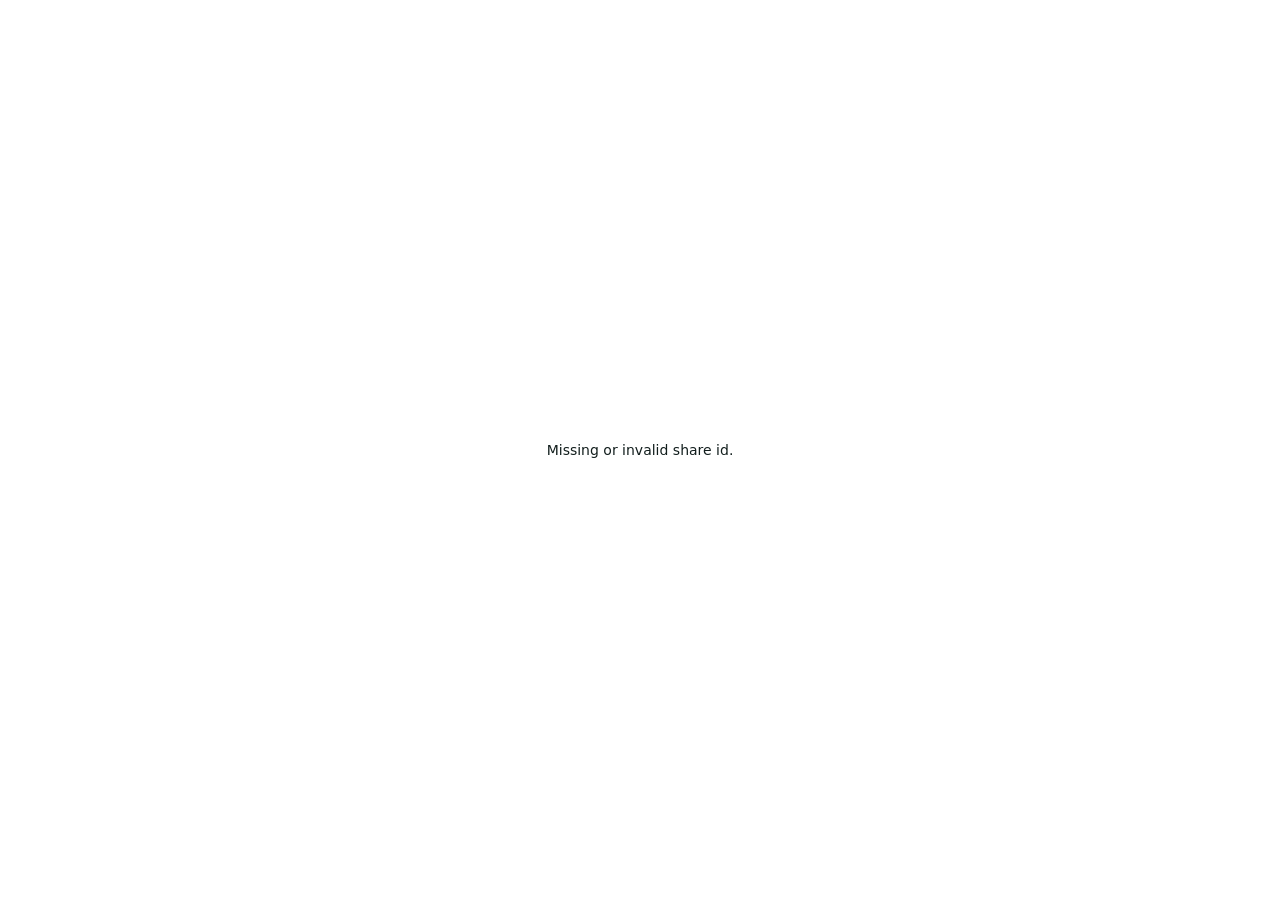
<file: share-renderer/index.html>
<!doctype html>
<!-- notes-app-share-renderer -->
<html lang="en">
<head>
<meta charset="utf-8">
<meta name="viewport" content="width=device-width,initial-scale=1">
<meta name="robots" content="noindex,nofollow">
<title>Shared note</title>
<meta name="color-scheme" content="dark light">
<style>
  html,body{margin:0;height:100%;background:#181c1c;color:#e0e0e0;font:14px system-ui,-apple-system,sans-serif}
  @media (prefers-color-scheme: light){
    html,body{background:#ffffff;color:#121e1d}
  }
  #frame{display:block;border:0;width:100%;height:100%}
  #status{position:fixed;inset:0;display:flex;align-items:center;justify-content:center;padding:24px;text-align:center}
</style>
</head>
<body>
<div id="status">Loading…</div>
<script>
(async () => {
  const status = document.getElementById('status');
  const fail = (msg) => { status.textContent = msg; };

  const id = new URLSearchParams(location.search).get('id');
  if (!id || !/^[a-f0-9]{20,40}$/i.test(id)) return fail('Missing or invalid share id.');

  let html;
  try {
    const r = await fetch(`https://api.github.com/gists/${id}`, {
      headers: { 'Accept': 'application/vnd.github+json' }
    });
    if (!r.ok) return fail(r.status === 404 ? 'Share not found.' : `Could not load share (HTTP ${r.status}).`);
    const gist = await r.json();
    const files = Object.values(gist.files);
    const file = files.find(f => /\.html?$/i.test(f.filename)) || files[0];
    if (!file) return fail('Share is empty.');
    html = file.truncated ? await (await fetch(file.raw_url)).text() : file.content;
  } catch (e) {
    return fail('Network error loading share.');
  }

  const iframe = document.createElement('iframe');
  iframe.id = 'frame';
  iframe.setAttribute('sandbox', 'allow-scripts');
  iframe.setAttribute('allow', 'fullscreen; pointer-lock');
  iframe.referrerPolicy = 'no-referrer';
  iframe.src = URL.createObjectURL(new Blob([html], { type: 'text/html;charset=utf-8' }));
  status.remove();
  document.body.appendChild(iframe);
})();
</script>
</body>
</html>
</file>
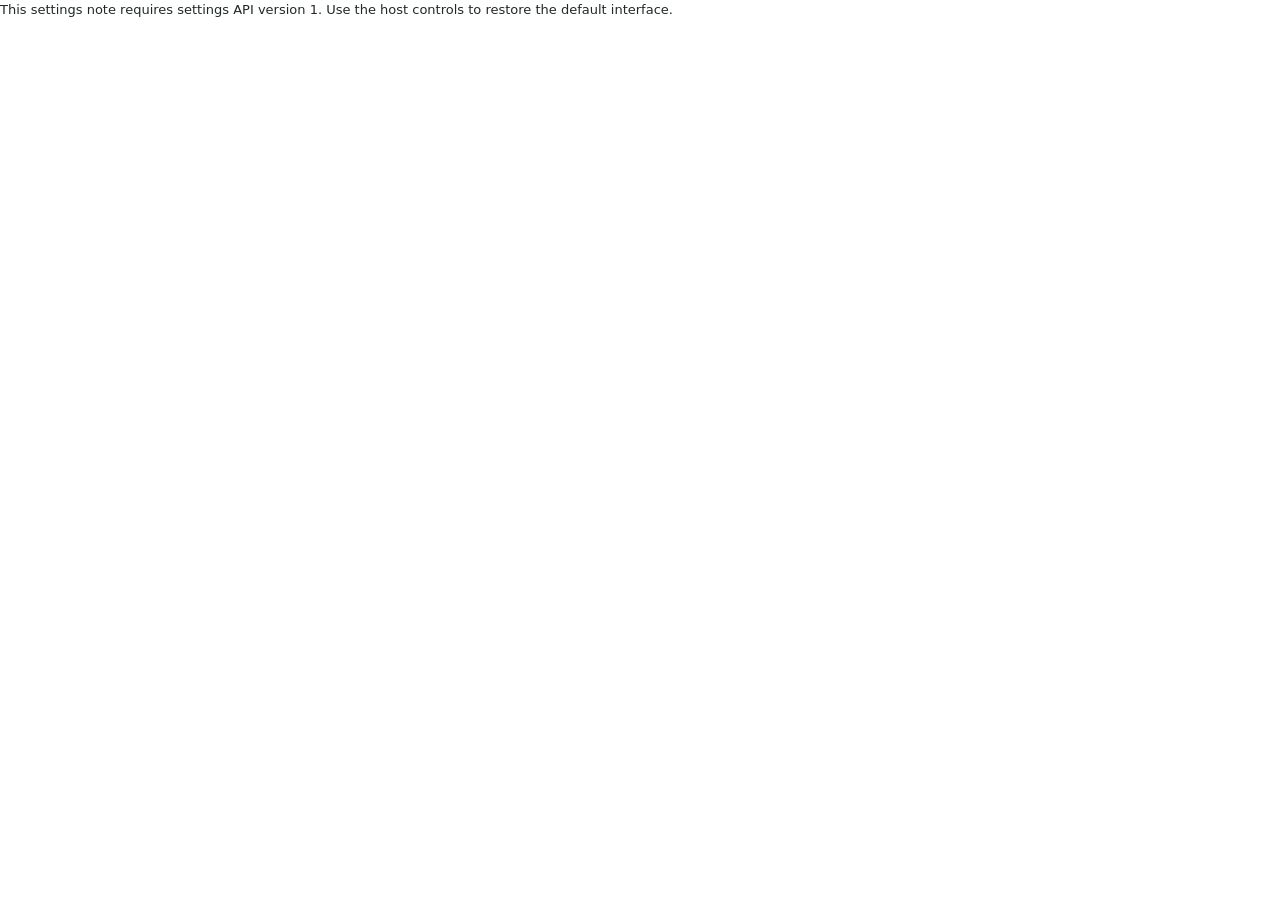
<file: settings/ui/index.html>
<!doctype html>
<html lang="en">
<head>
  <meta charset="utf-8">
  <meta name="viewport" content="width=device-width, initial-scale=1">
  <title>Project settings</title>
  <!-- Relative UI assets are served together from one validated publication. -->
  <link rel="stylesheet" href="settings.css">
  <script defer src="note://settings/assets/marked.min.js"></script>
  <script defer src="note://settings/assets/purify.min.js"></script>
  <script defer src="renderer.js"></script>
  <script defer src="bootstrap.js"></script>
</head>
<body>
  <main id="project-settings-body" aria-label="Project settings"></main>
</body>
</html>
</file>
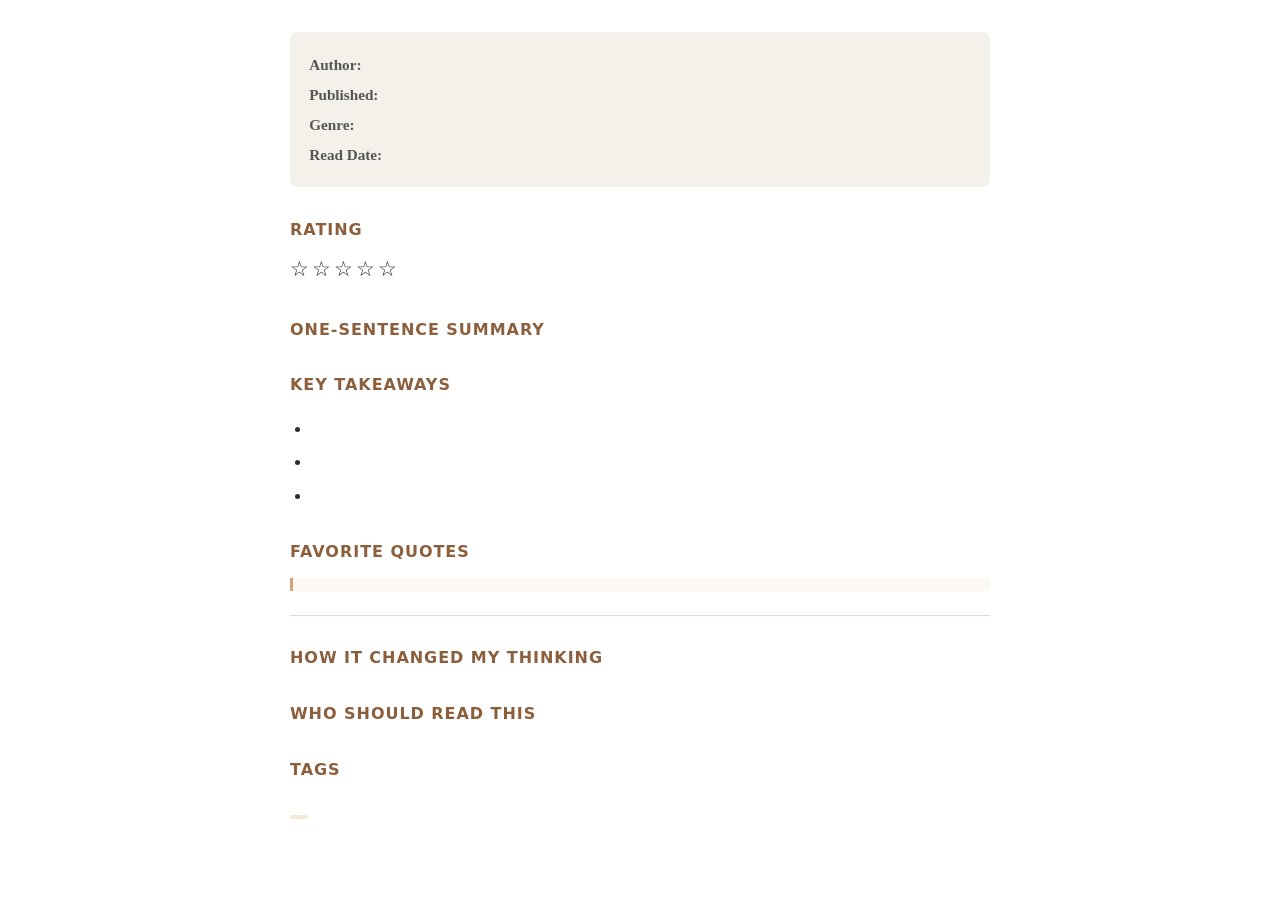
<file: templates/book-notes/index.html>
<!DOCTYPE html>
<html lang="en">
<head>
  <meta charset="UTF-8">
  <title>Book Notes</title>
  <style>
    body { font-family: 'Georgia', 'Times New Roman', serif; max-width: 700px; margin: 2rem auto; padding: 0 1.5rem; color: #2d2d2d; line-height: 1.7; }
    h1 { font-size: 1.8rem; font-weight: 400; margin-bottom: 0.2rem; }
    .book-meta { background: #f4f1eb; border-radius: 8px; padding: 1rem 1.2rem; margin-bottom: 1.8rem; }
    .book-meta p { margin: 0.25rem 0; font-size: 0.95rem; color: #555; }
    h2 { font-family: 'Segoe UI', system-ui, sans-serif; font-size: 1rem; color: #8b5e3c; margin-top: 1.8rem; margin-bottom: 0.5rem; text-transform: uppercase; letter-spacing: 0.06em; font-weight: 700; }
    .rating { font-size: 1.3rem; letter-spacing: 0.15em; margin: 0.3rem 0 1rem; }
    blockquote { border-left: 3px solid #d4a574; margin: 0.8rem 0; padding: 0.4rem 1rem; color: #6b4e2e; font-style: italic; background: #fdf8f3; }
    ul { padding-left: 1.3rem; }
    li { margin-bottom: 0.4rem; }
    .tag { display: inline-block; background: #f4e8d9; color: #8b5e3c; padding: 0.1rem 0.55rem; border-radius: 10px; font-size: 0.8rem; font-family: 'Segoe UI', sans-serif; margin-right: 0.3rem; font-weight: 600; }
    hr { border: none; border-top: 1px solid #e8dcc8; margin: 1.5rem 0; }
  </style>
</head>
<body>
  <h1></h1>
  <div class="book-meta">
    <p><strong>Author:</strong> </p>
    <p><strong>Published:</strong> </p>
    <p><strong>Genre:</strong> </p>
    <p><strong>Read Date:</strong> </p>
  </div>

  <h2>Rating</h2>
  <p class="rating">☆☆☆☆☆</p>

  <h2>One-Sentence Summary</h2>
  <p></p>

  <h2>Key Takeaways</h2>
  <ul>
    <li></li>
    <li></li>
    <li></li>
  </ul>

  <h2>Favorite Quotes</h2>
  <blockquote></blockquote>

  <hr>

  <h2>How It Changed My Thinking</h2>
  <p></p>

  <h2>Who Should Read This</h2>
  <p></p>

  <h2>Tags</h2>
  <p><span class="tag"></span></p>
</body>
</html>
</file>
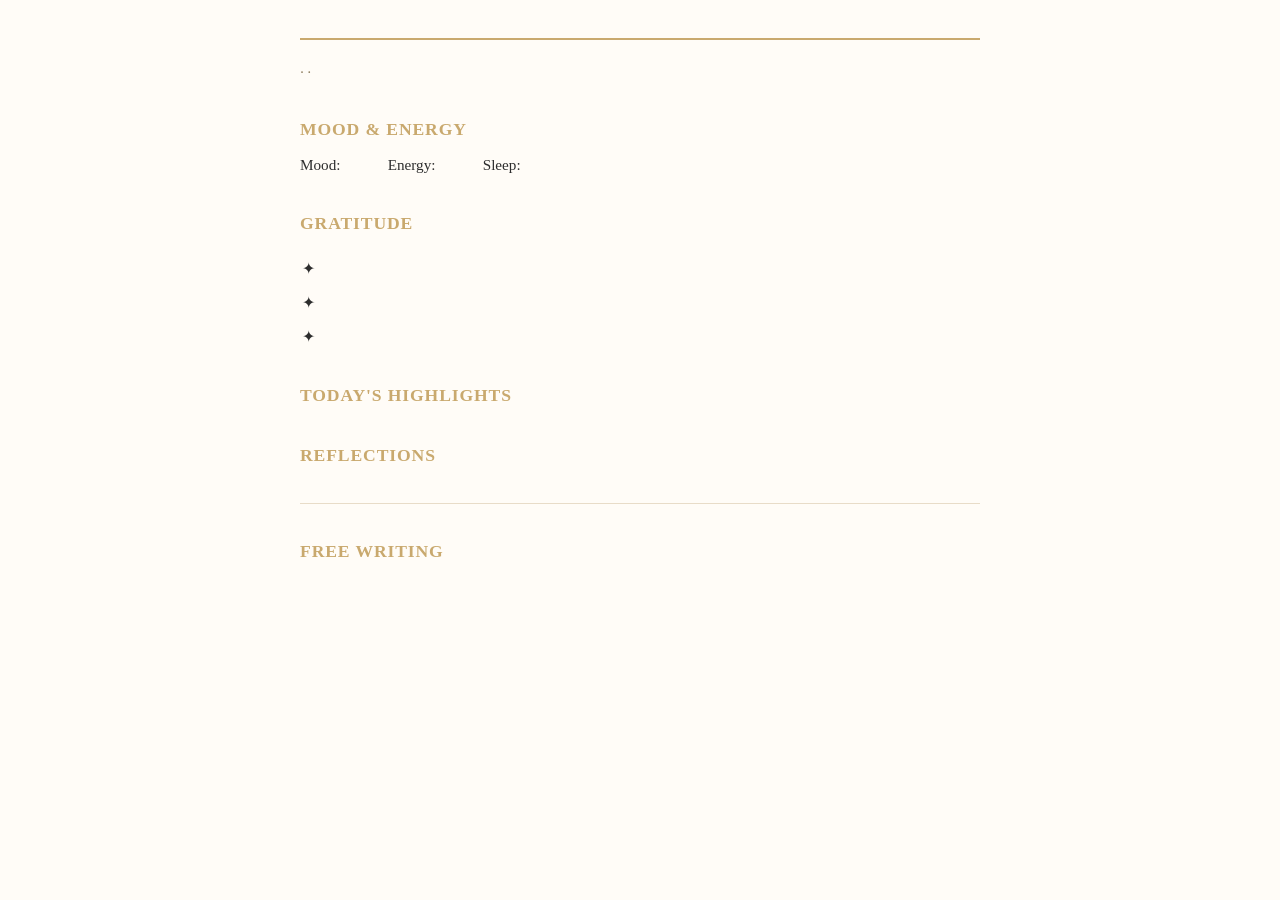
<file: templates/daily-journal/index.html>
<!DOCTYPE html>
<html lang="en">
<head>
  <meta charset="UTF-8">
  <title>Daily Journal</title>
  <style>
    body { font-family: 'Georgia', 'Times New Roman', serif; max-width: 680px; margin: 2rem auto; padding: 0 1.5rem; color: #2d2d2d; line-height: 1.75; background: #fffcf7; }
    h1 { font-size: 1.8rem; font-weight: 400; border-bottom: 2px solid #c9a96e; padding-bottom: 0.4rem; color: #5c4b2a; }
    .meta { color: #8a7a5a; font-size: 0.9rem; margin-bottom: 1.8rem; font-style: italic; }
    h2 { font-size: 1.1rem; color: #c9a96e; margin-top: 1.8rem; margin-bottom: 0.4rem; font-weight: 600; letter-spacing: 0.05em; text-transform: uppercase; }
    .mood-row { display: flex; gap: 2rem; margin: 0.5rem 0 1rem; }
    .mood-item { font-size: 0.95rem; }
    ul { padding-left: 1.2rem; list-style: '✦ '; }
    li { margin-bottom: 0.4rem; }
    blockquote { border-left: 3px solid #c9a96e; margin: 1rem 0; padding: 0.5rem 1rem; color: #6b5d3f; font-style: italic; background: #fff8ec; }
    hr { border: none; border-top: 1px solid #e8dcc8; margin: 2rem 0; }
  </style>
</head>
<body>
  <h1></h1>
  <div class="meta"> ·  · </div>

  <h2>Mood &amp; Energy</h2>
  <div class="mood-row">
    <span class="mood-item">Mood: &nbsp;&nbsp;&nbsp;</span>
    <span class="mood-item">Energy: &nbsp;&nbsp;&nbsp;</span>
    <span class="mood-item">Sleep: &nbsp;&nbsp;&nbsp;</span>
  </div>

  <h2>Gratitude</h2>
  <ul>
    <li></li>
    <li></li>
    <li></li>
  </ul>

  <h2>Today's Highlights</h2>
  <p></p>

  <h2>Reflections</h2>
  <p></p>

  <hr>

  <h2>Free Writing</h2>
  <p></p>
</body>
</html>
</file>
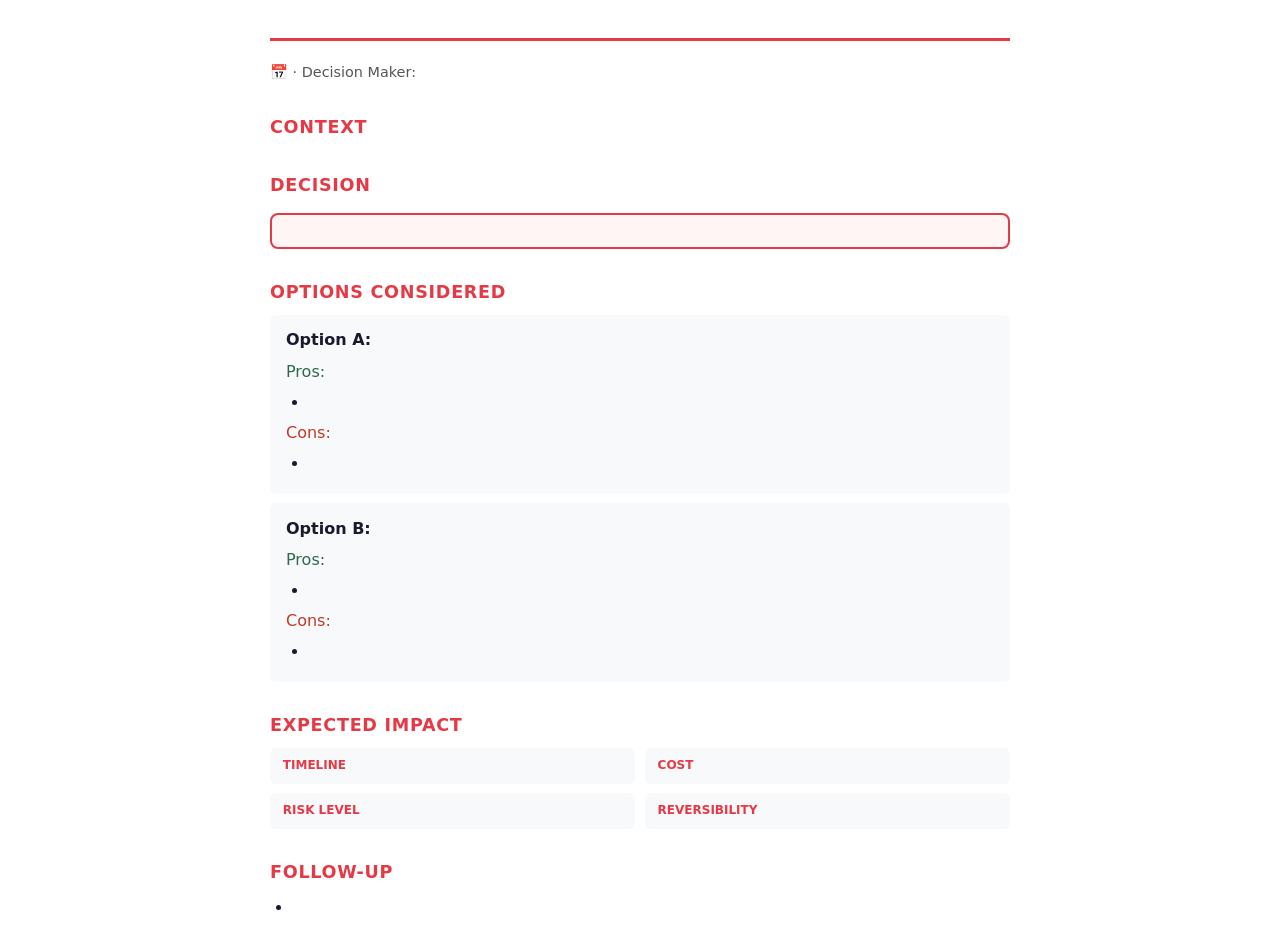
<file: templates/decision-log/index.html>
<!DOCTYPE html>
<html lang="en">
<head>
  <meta charset="UTF-8">
  <title>Decision Log</title>
  <style>
    body { font-family: 'Segoe UI', system-ui, -apple-system, sans-serif; max-width: 740px; margin: 2rem auto; padding: 0 1.5rem; color: #1a1a2e; line-height: 1.65; }
    h1 { font-size: 1.8rem; border-bottom: 3px solid #e63946; padding-bottom: 0.4rem; }
    .meta { color: #555; font-size: 0.9rem; margin-bottom: 1.5rem; }
    h2 { font-size: 1.1rem; color: #e63946; margin-top: 1.8rem; margin-bottom: 0.5rem; text-transform: uppercase; letter-spacing: 0.04em; }
    .decision-box { background: #fff5f5; border: 2px solid #e63946; border-radius: 8px; padding: 1rem 1.2rem; margin: 0.8rem 0 1.5rem; font-size: 1.05rem; font-weight: 500; }
    .option { background: #f8f9fa; border-radius: 6px; padding: 0.8rem 1rem; margin-bottom: 0.6rem; }
    .option-header { font-weight: 600; margin-bottom: 0.3rem; }
    .pros { color: #2d6a4f; }
    .cons { color: #c0392b; }
    ul { padding-left: 1.4rem; margin: 0.3rem 0; }
    li { margin-bottom: 0.25rem; font-size: 0.95rem; }
    .impact-grid { display: grid; grid-template-columns: 1fr 1fr; gap: 0.6rem; margin-top: 0.5rem; }
    .impact-item { background: #f8f9fa; padding: 0.5rem 0.8rem; border-radius: 6px; font-size: 0.9rem; }
    .impact-item strong { display: block; font-size: 0.75rem; text-transform: uppercase; color: #e63946; }
  </style>
</head>
<body>
  <h1></h1>
  <div class="meta">📅  · Decision Maker: </div>

  <h2>Context</h2>
  <p></p>

  <h2>Decision</h2>
  <div class="decision-box"></div>

  <h2>Options Considered</h2>
  <div class="option">
    <div class="option-header">Option A: </div>
    <span class="pros">Pros:</span>
    <ul><li></li></ul>
    <span class="cons">Cons:</span>
    <ul><li></li></ul>
  </div>
  <div class="option">
    <div class="option-header">Option B: </div>
    <span class="pros">Pros:</span>
    <ul><li></li></ul>
    <span class="cons">Cons:</span>
    <ul><li></li></ul>
  </div>

  <h2>Expected Impact</h2>
  <div class="impact-grid">
    <div class="impact-item"><strong>Timeline</strong> </div>
    <div class="impact-item"><strong>Cost</strong> </div>
    <div class="impact-item"><strong>Risk Level</strong> </div>
    <div class="impact-item"><strong>Reversibility</strong> </div>
  </div>

  <h2>Follow-up</h2>
  <ul>
    <li></li>
  </ul>
</body>
</html>
</file>
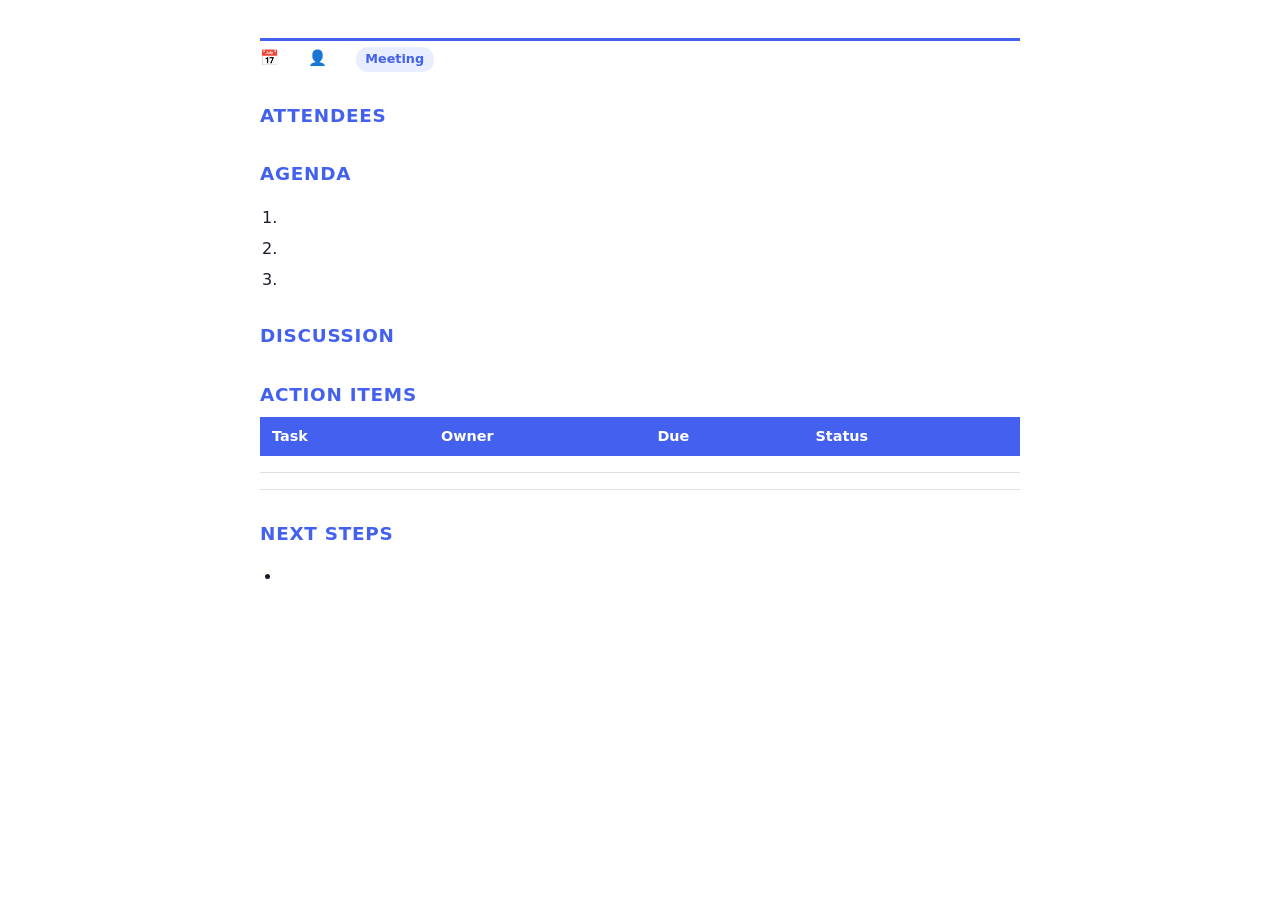
<file: templates/meeting-notes/index.html>
<!DOCTYPE html>
<html lang="en">
<head>
  <meta charset="UTF-8">
  <title>Meeting Notes</title>
  <style>
    body { font-family: 'Segoe UI', system-ui, -apple-system, sans-serif; max-width: 760px; margin: 2rem auto; padding: 0 1.5rem; color: #1a1a2e; line-height: 1.6; }
    h1 { font-size: 1.8rem; border-bottom: 3px solid #4361ee; padding-bottom: 0.4rem; margin-bottom: 0.3rem; }
    .meta { color: #555; font-size: 0.95rem; margin-bottom: 1.5rem; }
    .meta span { margin-right: 1.5rem; }
    h2 { font-size: 1.15rem; color: #4361ee; margin-top: 1.8rem; margin-bottom: 0.5rem; text-transform: uppercase; letter-spacing: 0.04em; }
    ul, ol { padding-left: 1.4rem; }
    li { margin-bottom: 0.35rem; }
    table { width: 100%; border-collapse: collapse; margin-top: 0.5rem; }
    th { background: #4361ee; color: #fff; text-align: left; padding: 0.5rem 0.75rem; font-weight: 600; font-size: 0.9rem; }
    td { padding: 0.5rem 0.75rem; border-bottom: 1px solid #e0e0e0; }
    tr:hover td { background: #f0f4ff; }
    .badge { display: inline-block; background: #e8edff; color: #4361ee; padding: 0.15rem 0.6rem; border-radius: 12px; font-size: 0.8rem; font-weight: 600; }
  </style>
</head>
<body>
  <h1></h1>
  <div class="meta">
    <span>📅 </span>
    <span>👤 </span>
    <span class="badge">Meeting</span>
  </div>

  <h2>Attendees</h2>
  <p></p>

  <h2>Agenda</h2>
  <ol>
    <li></li>
    <li></li>
    <li></li>
  </ol>

  <h2>Discussion</h2>
  <p></p>

  <h2>Action Items</h2>
  <table>
    <thead>
      <tr><th>Task</th><th>Owner</th><th>Due</th><th>Status</th></tr>
    </thead>
    <tbody>
      <tr><td></td><td></td><td></td><td></td></tr>
      <tr><td></td><td></td><td></td><td></td></tr>
    </tbody>
  </table>

  <h2>Next Steps</h2>
  <ul>
    <li></li>
  </ul>
</body>
</html>
</file>
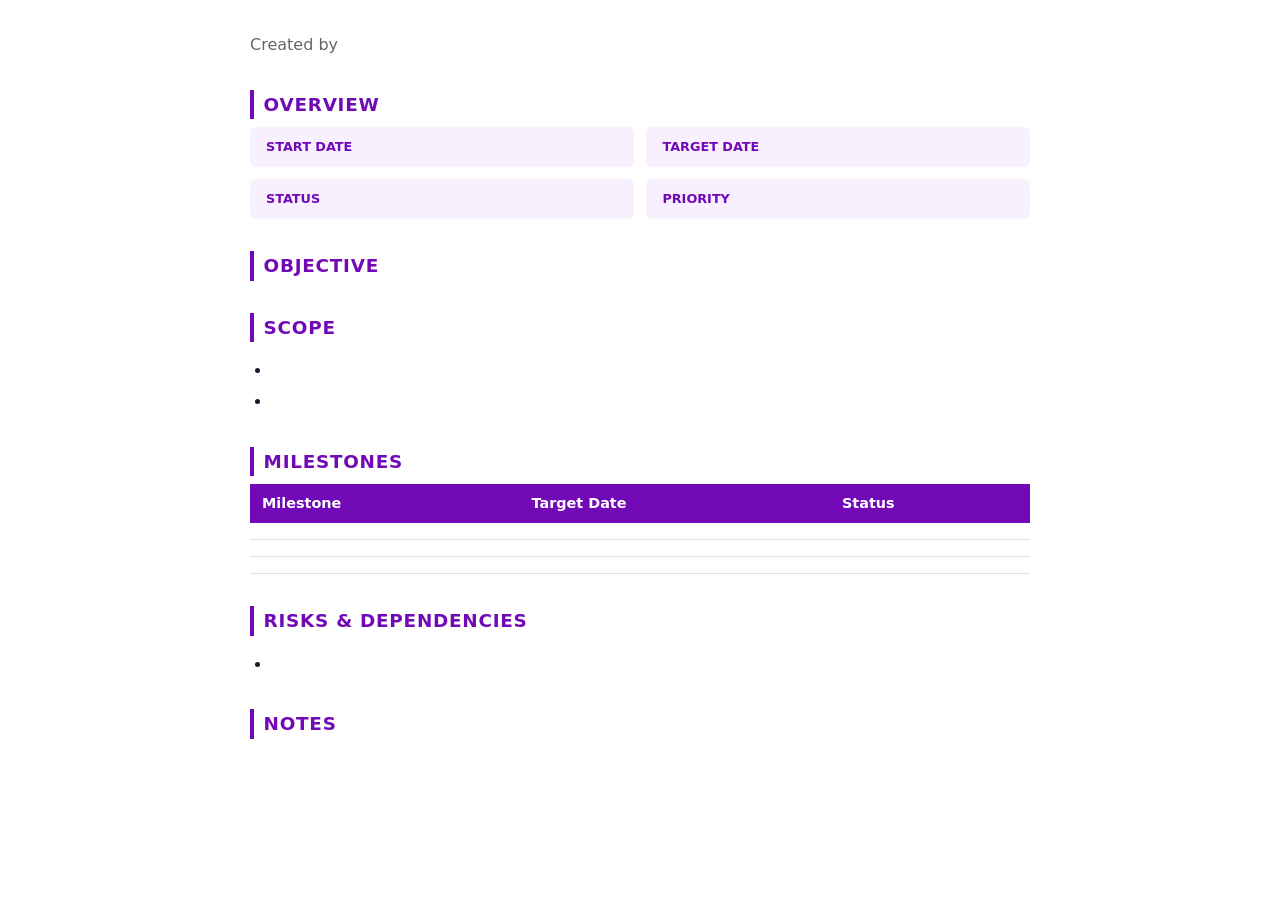
<file: templates/project-plan/index.html>
<!DOCTYPE html>
<html lang="en">
<head>
  <meta charset="UTF-8">
  <title>Project Plan</title>
  <style>
    body { font-family: 'Segoe UI', system-ui, -apple-system, sans-serif; max-width: 780px; margin: 2rem auto; padding: 0 1.5rem; color: #1a1a2e; line-height: 1.6; }
    h1 { font-size: 1.8rem; margin-bottom: 0.2rem; }
    .subtitle { color: #666; font-size: 1rem; margin-bottom: 1.5rem; }
    h2 { font-size: 1.15rem; color: #7209b7; margin-top: 2rem; margin-bottom: 0.5rem; text-transform: uppercase; letter-spacing: 0.04em; border-left: 4px solid #7209b7; padding-left: 0.6rem; }
    table { width: 100%; border-collapse: collapse; margin-top: 0.5rem; }
    th { background: #7209b7; color: #fff; text-align: left; padding: 0.5rem 0.75rem; font-weight: 600; font-size: 0.9rem; }
    td { padding: 0.5rem 0.75rem; border-bottom: 1px solid #e0e0e0; }
    .status-badge { display: inline-block; padding: 0.1rem 0.5rem; border-radius: 10px; font-size: 0.8rem; font-weight: 600; }
    .overview-grid { display: grid; grid-template-columns: 1fr 1fr; gap: 0.8rem; margin: 0.5rem 0; }
    .overview-item { background: #f8f0ff; padding: 0.6rem 1rem; border-radius: 6px; }
    .overview-item strong { color: #7209b7; display: block; font-size: 0.8rem; text-transform: uppercase; }
    ul { padding-left: 1.4rem; }
    li { margin-bottom: 0.35rem; }
  </style>
</head>
<body>
  <h1></h1>
  <div class="subtitle">Created  by </div>

  <h2>Overview</h2>
  <div class="overview-grid">
    <div class="overview-item"><strong>Start Date</strong> </div>
    <div class="overview-item"><strong>Target Date</strong> </div>
    <div class="overview-item"><strong>Status</strong> </div>
    <div class="overview-item"><strong>Priority</strong> </div>
  </div>

  <h2>Objective</h2>
  <p></p>

  <h2>Scope</h2>
  <ul>
    <li></li>
    <li></li>
  </ul>

  <h2>Milestones</h2>
  <table>
    <thead>
      <tr><th>Milestone</th><th>Target Date</th><th>Status</th></tr>
    </thead>
    <tbody>
      <tr><td></td><td></td><td></td></tr>
      <tr><td></td><td></td><td></td></tr>
      <tr><td></td><td></td><td></td></tr>
    </tbody>
  </table>

  <h2>Risks &amp; Dependencies</h2>
  <ul>
    <li></li>
  </ul>

  <h2>Notes</h2>
  <p></p>
</body>
</html>
</file>
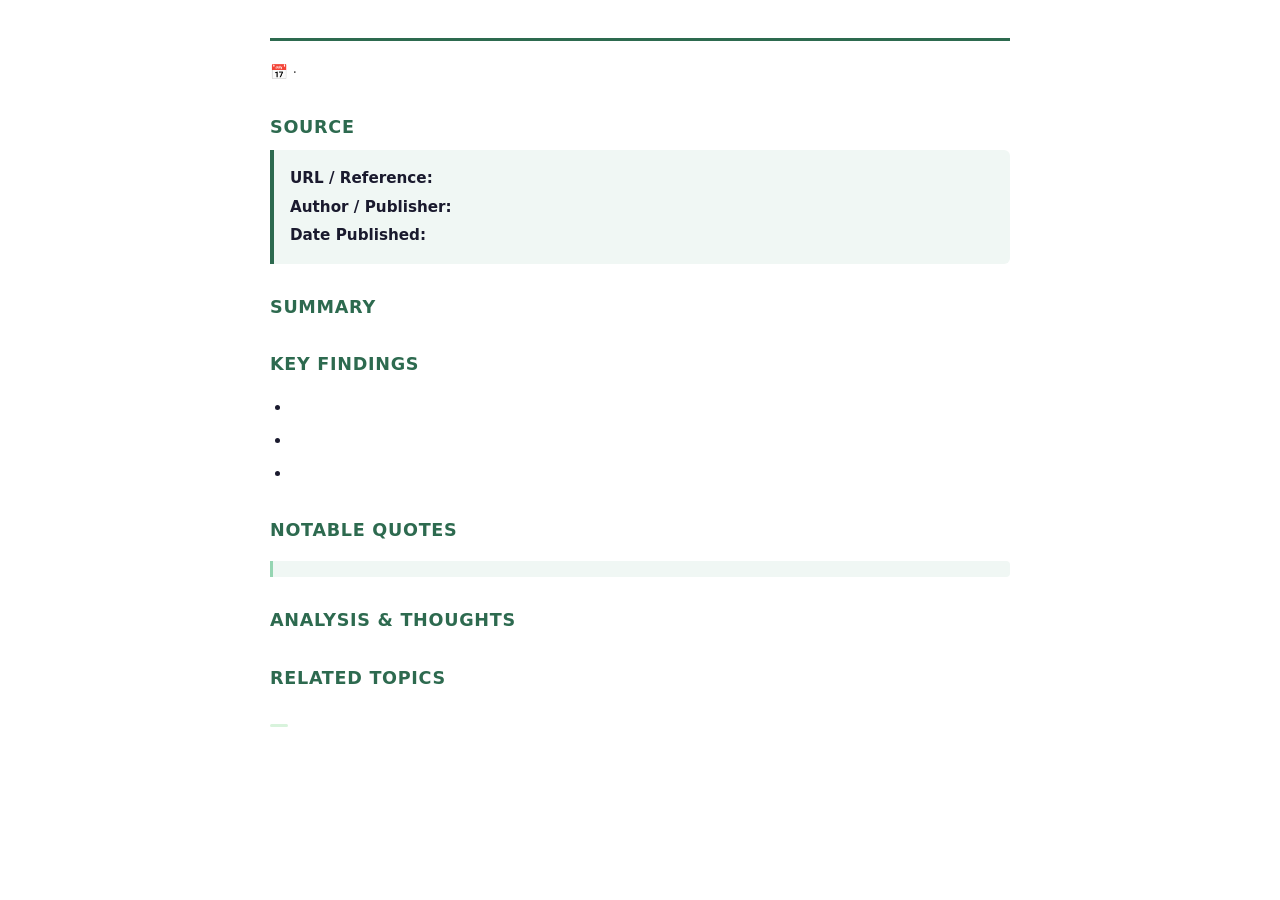
<file: templates/research-note/index.html>
<!DOCTYPE html>
<html lang="en">
<head>
  <meta charset="UTF-8">
  <title>Research Note</title>
  <style>
    body { font-family: 'Segoe UI', system-ui, -apple-system, sans-serif; max-width: 740px; margin: 2rem auto; padding: 0 1.5rem; color: #1a1a2e; line-height: 1.65; }
    h1 { font-size: 1.8rem; border-bottom: 3px solid #2d6a4f; padding-bottom: 0.4rem; }
    .meta { color: #555; font-size: 0.9rem; margin-bottom: 1.5rem; }
    h2 { font-size: 1.1rem; color: #2d6a4f; margin-top: 1.8rem; margin-bottom: 0.5rem; text-transform: uppercase; letter-spacing: 0.04em; }
    .source-box { background: #f0f7f4; border-left: 4px solid #2d6a4f; padding: 0.8rem 1rem; border-radius: 0 6px 6px 0; margin: 0.5rem 0 1.2rem; }
    .source-box p { margin: 0.2rem 0; font-size: 0.95rem; }
    ul { padding-left: 1.4rem; }
    li { margin-bottom: 0.4rem; }
    blockquote { border-left: 3px solid #95d5b2; margin: 1rem 0; padding: 0.5rem 1rem; background: #f0f7f4; color: #2d4a3e; font-style: italic; border-radius: 0 4px 4px 0; }
    .tag { display: inline-block; background: #d8f3dc; color: #2d6a4f; padding: 0.1rem 0.55rem; border-radius: 10px; font-size: 0.8rem; margin-right: 0.3rem; font-weight: 600; }
  </style>
</head>
<body>
  <h1></h1>
  <div class="meta">📅  · </div>

  <h2>Source</h2>
  <div class="source-box">
    <p><strong>URL / Reference:</strong> </p>
    <p><strong>Author / Publisher:</strong> </p>
    <p><strong>Date Published:</strong> </p>
  </div>

  <h2>Summary</h2>
  <p></p>

  <h2>Key Findings</h2>
  <ul>
    <li></li>
    <li></li>
    <li></li>
  </ul>

  <h2>Notable Quotes</h2>
  <blockquote></blockquote>

  <h2>Analysis &amp; Thoughts</h2>
  <p></p>

  <h2>Related Topics</h2>
  <p><span class="tag"></span></p>
</body>
</html>
</file>
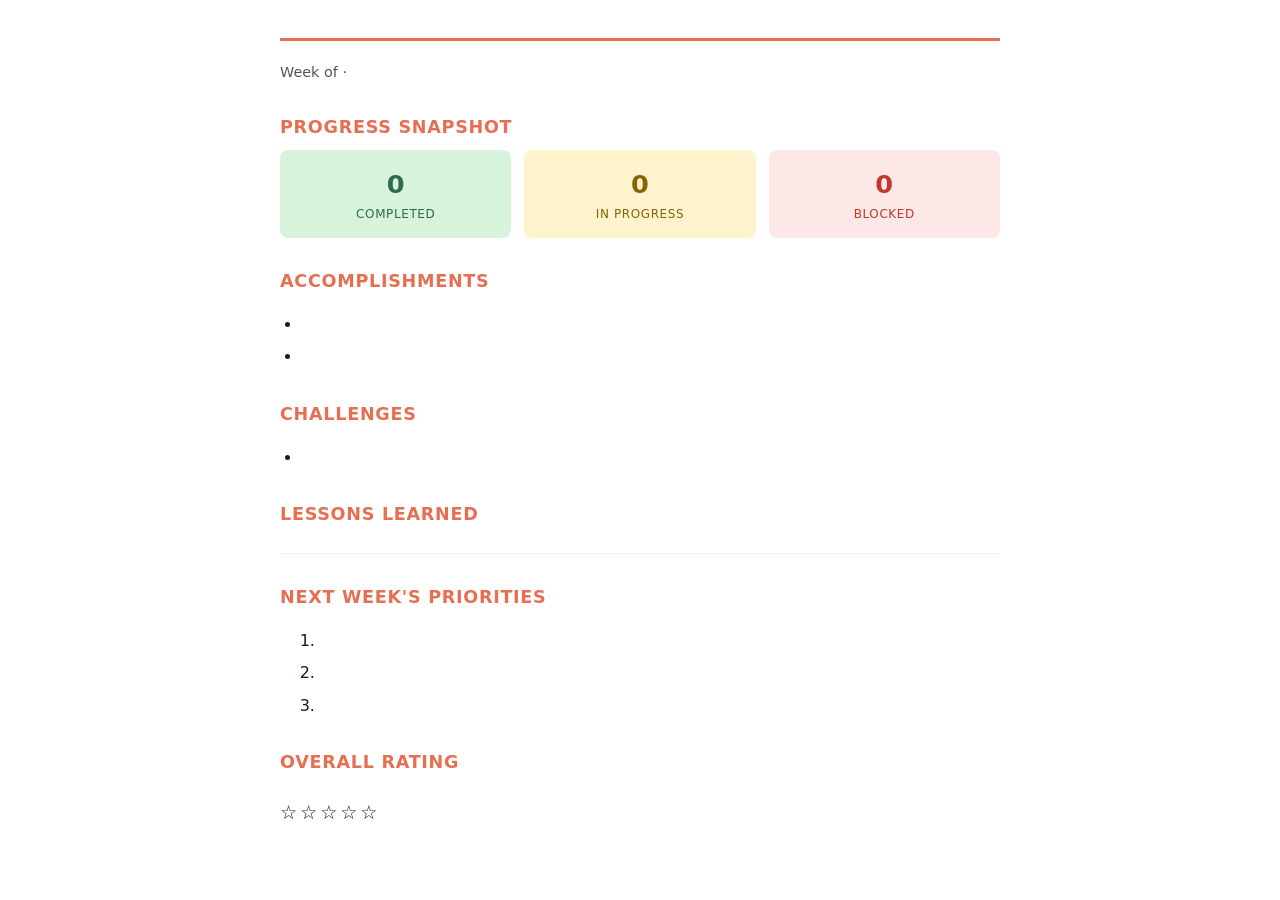
<file: templates/weekly-review/index.html>
<!DOCTYPE html>
<html lang="en">
<head>
  <meta charset="UTF-8">
  <title>Weekly Review</title>
  <style>
    body { font-family: 'Segoe UI', system-ui, -apple-system, sans-serif; max-width: 720px; margin: 2rem auto; padding: 0 1.5rem; color: #1a1a2e; line-height: 1.65; }
    h1 { font-size: 1.8rem; border-bottom: 3px solid #e76f51; padding-bottom: 0.4rem; }
    .meta { color: #555; font-size: 0.9rem; margin-bottom: 1.5rem; }
    h2 { font-size: 1.1rem; color: #e76f51; margin-top: 1.8rem; margin-bottom: 0.5rem; text-transform: uppercase; letter-spacing: 0.04em; }
    .progress-section { display: grid; grid-template-columns: 1fr 1fr 1fr; gap: 0.8rem; margin: 0.5rem 0 1rem; }
    .progress-card { text-align: center; padding: 0.8rem; border-radius: 8px; }
    .progress-card.done { background: #d8f3dc; color: #2d6a4f; }
    .progress-card.wip { background: #fff3cd; color: #856404; }
    .progress-card.blocked { background: #fde8e8; color: #c0392b; }
    .progress-card .number { font-size: 1.6rem; font-weight: 700; }
    .progress-card .label { font-size: 0.75rem; text-transform: uppercase; letter-spacing: 0.05em; }
    ul { padding-left: 1.4rem; }
    li { margin-bottom: 0.4rem; }
    .rating { font-size: 1.2rem; letter-spacing: 0.15em; }
    hr { border: none; border-top: 1px solid #eee; margin: 1.5rem 0; }
  </style>
</head>
<body>
  <h1></h1>
  <div class="meta">Week of  · </div>

  <h2>Progress Snapshot</h2>
  <div class="progress-section">
    <div class="progress-card done"><div class="number">0</div><div class="label">Completed</div></div>
    <div class="progress-card wip"><div class="number">0</div><div class="label">In Progress</div></div>
    <div class="progress-card blocked"><div class="number">0</div><div class="label">Blocked</div></div>
  </div>

  <h2>Accomplishments</h2>
  <ul>
    <li></li>
    <li></li>
  </ul>

  <h2>Challenges</h2>
  <ul>
    <li></li>
  </ul>

  <h2>Lessons Learned</h2>
  <p></p>

  <hr>

  <h2>Next Week's Priorities</h2>
  <ol>
    <li></li>
    <li></li>
    <li></li>
  </ol>

  <h2>Overall Rating</h2>
  <p class="rating">☆☆☆☆☆</p>
</body>
</html>
</file>
<file: settings/ui/settings.css>
/* Public default settings note styles. Custom notes can replace or extend these. */
:root {
  color-scheme: light dark;
  --bg: #fff; --bg-secondary: #f3f5f5; --text: #202928; --text-muted: #687371;
  --border: #e3e8e6; --accent: #24675f; --danger: #b53737;
  font: 13px/1.5 system-ui, -apple-system, BlinkMacSystemFont, 'Segoe UI', sans-serif;
}
@media (prefers-color-scheme: dark) { :root:not([data-theme="light"]) { --bg:#1c211f; --bg-secondary:#29312e; --text:#e1e8e4; --text-muted:#a3afa8; --border:#39443d; --accent:#76b6a4; --danger:#f48e8e; } }
:root[data-theme="dark"] { color-scheme: dark; --bg:#1c211f; --bg-secondary:#29312e; --text:#e1e8e4; --text-muted:#a3afa8; --border:#39443d; --accent:#76b6a4; --danger:#f48e8e; }
:root[data-theme="light"] { color-scheme: light; }
* { box-sizing: border-box; }
body { margin: 0; background: var(--bg); color: var(--text); }
button, input, select, textarea { font: inherit; color: inherit; }
button { cursor: pointer; }
button:disabled { cursor: default; opacity: .45; }
button:focus-visible, input:focus-visible, textarea:focus-visible, select:focus-visible, summary:focus-visible { outline: 2px solid var(--accent); outline-offset: 2px; }
.btn-secondary { border: 1px solid var(--border); border-radius: 6px; background: var(--bg); padding: 6px 10px; }
.btn-secondary:hover:not(:disabled) { background: var(--bg-secondary); }
#project-settings-body { height: 100vh; display: flex; flex-direction: column; }
.project-settings-layout { display: grid; flex: 1; min-height: 0; grid-template-columns: 180px minmax(0,1fr); }
.project-settings-list { overflow-y: auto; padding: 16px 12px; background: var(--bg-secondary); border-right: 1px solid var(--border); }
.project-settings-group h3 { color: var(--text-muted); text-transform: uppercase; margin: 20px 8px 6px; font-size: 10px; letter-spacing: .07em; font-weight: 650; }
.project-settings-group:first-child h3 { margin-top: 4px; }
.project-settings-resource { display: block; width: 100%; text-align: left; overflow-wrap: anywhere; color: var(--text); background: transparent; border: 0; border-radius: 6px; font-size: 12px; line-height: 1.4; padding: 7px 10px; margin: 2px 0; }
.project-settings-resource:hover { background: var(--bg); }
.project-settings-resource.selected { background: var(--bg); color: var(--accent); font-weight: 600; outline: none; }
.project-settings-resource:focus-visible { outline: 2px solid var(--accent); }
.project-settings-advanced { margin-top: 20px; }
.project-settings-advanced > summary { color: var(--text-muted); cursor: pointer; font-size: 12px; padding: 8px 0; }
.project-settings-editor { min-width: 0; padding: 22px 28px 0; overflow: auto; scrollbar-gutter: stable; }
.project-settings-editor > h3 { margin: 0 0 6px; font-size: 21px; letter-spacing: -.025em; font-weight: 650; }
.project-settings-editor code { overflow-wrap: anywhere; font-size: 12px; }
.project-settings-description, .project-settings-notice { font-size: 12px; line-height: 1.5; color: var(--text-muted); margin: 5px 0 16px; }
.project-settings-toolbar { display: flex; flex-wrap: wrap; gap: 6px; margin: 12px 0; }
.project-settings-toolbar button { padding: 5px 9px; font-size: 12px; }
.project-settings-document-slot > .project-settings-toolbar, .project-settings-editor > .project-settings-toolbar { position: sticky; bottom: 0; background: var(--bg); margin: 18px 0 0; border-top: 1px solid var(--border); padding: 12px 0; z-index: 2; }
.project-settings-toolbar [data-project-save] { background: var(--accent); color: var(--bg); border-color: var(--accent); }
.project-settings-file-actions { margin-left: auto; order: 3; font-size: 12px; }
.project-settings-file-actions > summary { cursor: pointer; padding: 5px 9px; color: var(--text-muted); }
.project-settings-file-actions[open] { width: 100%; order: 4; padding-bottom: 6px; }
.project-settings-file-actions code { display: block; margin: 6px 9px; }
.project-settings-file-actions button { margin: 3px; }
.project-settings-source { width: 100%; min-height: 220px; resize: vertical; padding: 10px; background: var(--bg); color: var(--text); border: 1px solid var(--border); border-radius: 6px; font: 12px/1.6 ui-monospace, SFMono-Regular, Consolas, monospace; tab-size: 2; }
.project-settings-field { display: grid; grid-template-columns: minmax(90px, 1fr) minmax(0, 2fr); gap: 10px; align-items: center; margin: 6px 0; font-size: 12px; }
.project-settings-field span { overflow-wrap: anywhere; }
.project-settings-field input, .project-settings-field select { min-width: 0; padding: 6px; background: var(--bg); color: var(--text); border: 1px solid var(--border); border-radius: 4px; }
.project-settings-field input[type="checkbox"] { justify-self: start; }
.project-settings-status { white-space: pre-wrap; padding: 9px 18px; border-top: 1px solid var(--border); min-height: 36px; background: var(--bg); font-size: 11px; color: var(--text-muted); }
.project-settings-error { color: var(--danger); font-size: 12px; }
.project-settings-preview { overflow-wrap: anywhere; font-size: 13px; line-height: 1.6; }
.project-settings-preview pre, .project-settings-card pre { white-space: pre-wrap; overflow-wrap: anywhere; }
.project-settings-section { margin: 14px 0; }
.project-settings-section h4 { margin: 0 0 10px; font-size: 13px; font-weight: 600; }
.project-settings-control { display: grid; grid-template-columns: minmax(0, 1fr) minmax(100px, 45%); gap: 20px; align-items: center; padding: 12px 0; border-bottom: 1px solid var(--border); font-size: 13px; }
.project-settings-caption { display: grid; gap: 5px; }
.project-settings-caption small { color: var(--text-muted); font-size: 11px; line-height: 1.5; }
.project-settings-control input:not([type="checkbox"]), .project-settings-control select, .project-settings-control textarea { width: 100%; min-width: 0; border: 1px solid var(--border); border-radius: 6px; padding: 8px 10px; background: var(--bg); color: var(--text); font: inherit; }
.project-settings-control textarea { min-height: 90px; resize: vertical; font-family: monospace; }
.project-settings-control input[role="switch"] { appearance: none; justify-self: end; width: 34px; height: 20px; border-radius: 12px; background: var(--text-muted); cursor: pointer; position: relative; flex-shrink: 0; margin: 0; }
.project-settings-control input[role="switch"]::after { content: ''; display: block; position: absolute; width: 14px; height: 14px; border-radius: 50%; background: white; top: 3px; left: 3px; transition: transform .15s; }
.project-settings-control input[role="switch"]:checked { background: var(--accent); }
.project-settings-control input[role="switch"]:checked::after { transform: translateX(14px); }
.project-settings-card { border: 1px solid var(--border); border-radius: 6px; margin: 8px 0; padding: 0 12px; }
.project-settings-card > summary { cursor: pointer; padding: 10px 0; font-size: 12px; font-weight: 500; }
.project-settings-card > summary:has(.project-settings-summary-control) { display: flex; align-items: center; justify-content: space-between; gap: 14px; }
.project-settings-card > summary:has(.project-settings-summary-control)::before { content: '▸'; }
.project-settings-card[open] > summary:has(.project-settings-summary-control)::before { content: '▾'; }
.project-settings-summary-control { display: flex; padding: 0; margin-left: auto; gap: 10px; font-size: 11px; color: var(--text-muted); }
.project-settings-summary-control .project-settings-caption small { display: none; }
.project-settings-item-actions { display: flex; flex-wrap: wrap; gap: 6px; padding: 8px 0; }
.project-settings-item-actions button { font-size: 11px; padding: 5px 8px; }
.project-settings-form > .project-settings-card { margin-top: 24px; }
.project-settings-form [hidden] { display: none !important; }
.project-settings-card > summary[draggable="true"] { user-select: none; }
.project-settings-card > summary[draggable="true"] > .project-settings-item-title::before { content: '⠿'; margin-right: 8px; color: var(--text-muted); }
.project-settings-add-entry { display: flex; gap: 8px; margin: 0 0 12px; }
.project-settings-add-entry input { flex: 1; border: 1px solid var(--border); border-radius: 6px; background: var(--bg); color: var(--text); padding: 7px 10px; min-width: 0; }
.project-settings-page-section { margin: 20px 0; }
.project-settings-page-section > h4 { font-size: 13px; margin: 10px 0 4px; }
.project-settings-document-slot { min-width: 0; }
.project-settings-document-heading { display: flex; align-items: center; flex-wrap: wrap; gap: 10px; font-size: 13px; }
.project-settings-document-heading small { color: var(--text-muted); flex: 1; }
.project-settings-document-slot > code { display: block; color: var(--text-muted); margin-top: 5px; }
.project-settings-folder { padding: 7px 0; font-size: 12px; }
.project-settings-folder > summary, .project-settings-package > details > summary { cursor: pointer; padding: 6px 0; }
.project-settings-folder > div { margin-left: 16px; border-left: 1px solid var(--border); padding-left: 12px; }
.project-settings-browser-file > button { background: transparent; color: var(--text); border: 0; text-align: left; padding: 7px 5px; overflow-wrap: anywhere; }
.project-settings-package { border: 1px solid var(--border); border-radius: 8px; padding: 14px 16px; margin: 12px 0; }
.project-settings-package h4 { margin: 0 0 7px; font-size: 14px; }
.project-settings-package small, .project-settings-policy { color: var(--text-muted); }
.project-settings-package code { display: block; }
.project-settings-policy { margin-top: 16px; font-size: 12px; }
.project-settings-rule-row { display: flex; align-items: center; gap: 8px; border-bottom: 1px solid var(--border); padding: 5px 0; }
.project-settings-rule-row input { flex: 1; min-width: 70px; color: var(--text); border: 1px solid transparent; border-radius: 4px; padding: 5px 7px; font: 12px/1.5 ui-monospace, SFMono-Regular, Consolas, monospace; background: transparent; }
.project-settings-rule-row input:hover, .project-settings-rule-row input:focus { border-color: var(--border); background: var(--bg-secondary); }
.project-settings-rule-row button { background: transparent; border-color: transparent; color: var(--text-muted); font-size: 11px; white-space: nowrap; padding: 4px 6px; }
.project-settings-rule-origin { color: var(--text-muted); font-size: 10px; white-space: nowrap; }
.project-settings-rules > .project-settings-card { margin-top: 16px; }
.project-settings-baseline > div { display: flex; gap: 12px; justify-content: space-between; padding: 5px 0; }
.project-settings-baseline small { color: var(--text-muted); }
@media (max-width: 620px) {
  .project-settings-layout { grid-template-columns: 140px minmax(0, 1fr); }
  .project-settings-editor { padding: 18px 14px 0; }
  .project-settings-list { padding: 12px 6px; }
  .project-settings-rule-origin { display: none; }
  .project-settings-rule-row:has([data-rule-id]) { flex-wrap: wrap; }
  .project-settings-control { gap: 10px; }
}
@media (max-width: 440px) {
  .project-settings-layout { grid-template-columns: 110px minmax(0,1fr); }
  .project-settings-resource { font-size: 11px; padding: 6px; }
  .project-settings-control { grid-template-columns: 1fr; gap: 8px; }
}
.project-settings-agent-toolbar { display: flex; flex-wrap: wrap; align-items: center; gap: 8px; margin: 16px 0; }
.project-settings-agent-toolbar label { display: flex; align-items: center; gap: 8px; font-size: 12px; }
.project-settings-agent-toolbar select, .project-settings-agent-form input, .project-settings-agent-form textarea { min-width: 0; padding: 8px; border: 1px solid var(--border); border-radius: 5px; background: var(--bg); color: var(--text); font: inherit; }
.project-settings-agent-form { max-width: 650px; }
.project-settings-agent-form > label { display: grid; gap: 7px; margin: 16px 0; font-size: 12px; }
.project-settings-agent-form textarea { width: 100%; min-height: 70px; resize: vertical; font-family: monospace; }
.project-settings-agent-origin { display: block; margin-top: 5px; color: var(--text-muted); font-size: 11px; }
</file>
